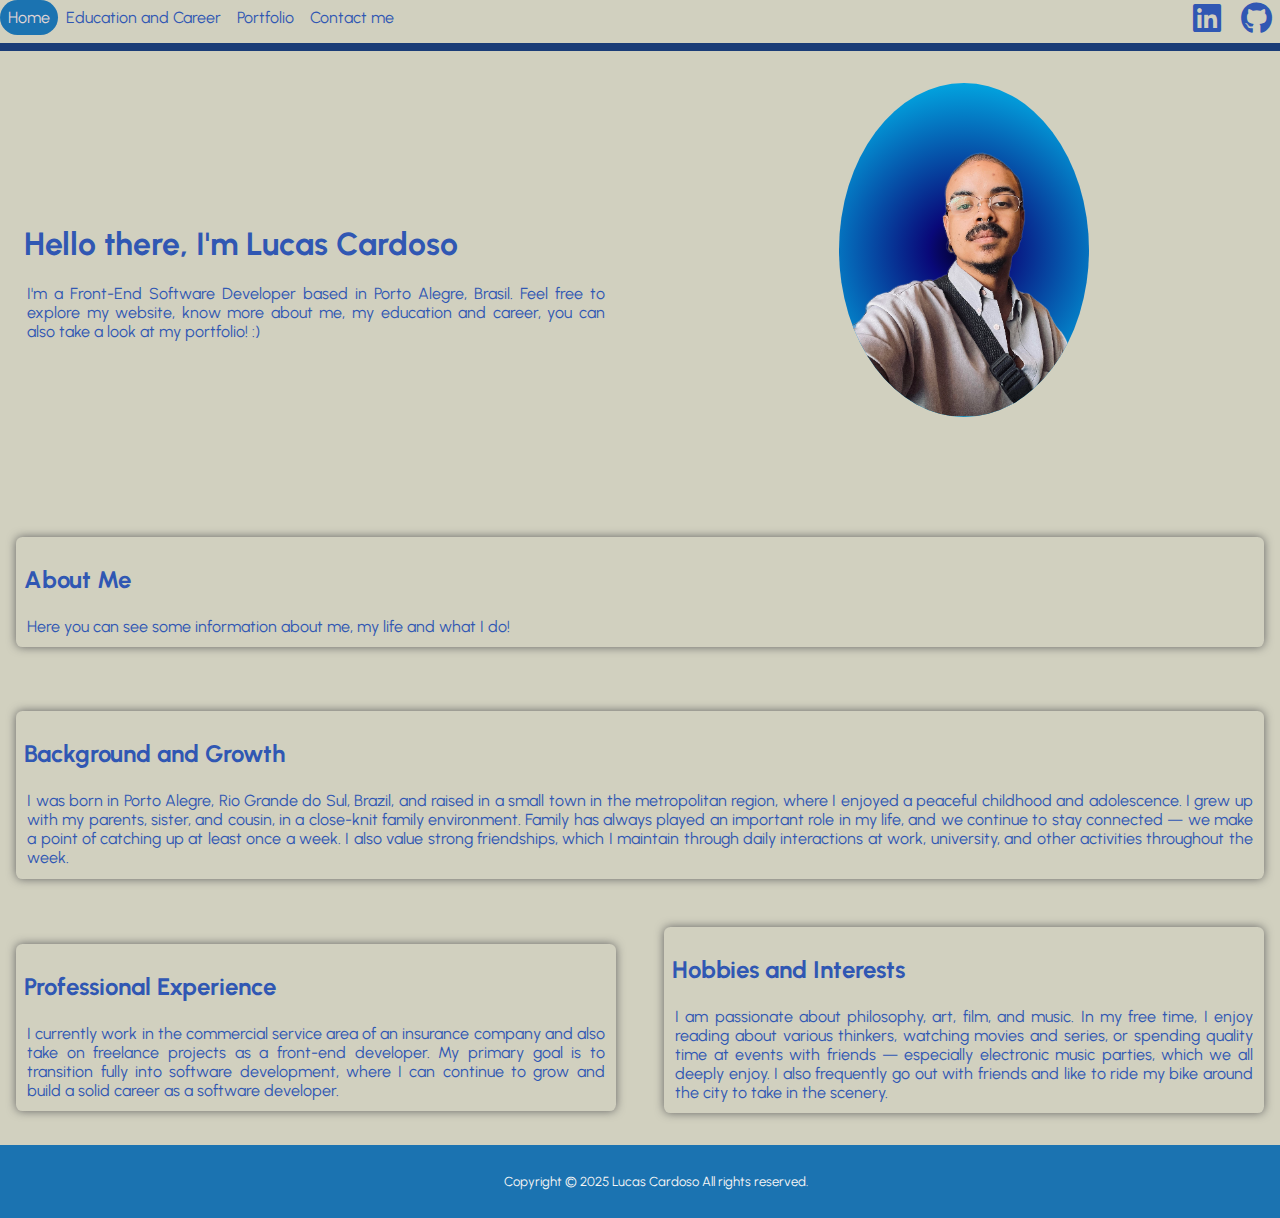
<file: index.html>
<!DOCTYPE html>
<html lang="en">
<head>
    <meta charset="UTF-8">
    <meta name="viewport" content="width=device-width, initial-scale=1.0">
    <title>Lucas Cardoso - Home</title>
    <link rel="stylesheet" href="css/index-style.css">
    <link rel="preconnect" href="https://fonts.googleapis.com">
    <link rel="preconnect" href="https://fonts.gstatic.com" crossorigin>
    <link href="https://fonts.googleapis.com/css2?family=Urbanist:ital,wght@0,100..900;1,100..900&display=swap" rel="stylesheet">
    <link rel="stylesheet" href="https://cdnjs.cloudflare.com/ajax/libs/font-awesome/6.7.2/css/all.min.css" integrity="sha512-Evv84Mr4kqVGRNSgIGL/F/aIDqQb7xQ2vcrdIwxfjThSH8CSR7PBEakCr51Ck+w+/U6swU2Im1vVX0SVk9ABhg==" crossorigin="anonymous" referrerpolicy="no-referrer" />
</head>
<body>
    <header id="header desktkop">    <!-- Header start-->
        <nav id="navbar">
            <ul id="navlist">
                <li class="page-link" id="homepage"><a href="/index.html" id="index">Home</a></li>
                <li class="page-link" id="career academic page"><a href="./navegation/career-academic.html" id="education">Education and Career</a></li>
                <li class="page-link" id="portoflio page"><a href="./navegation/portfolio.html" id="portfolio">Portfolio</a></li>
                <li class="page-link" id="contact page"><a href="./navegation/contact.html" id="contact">Contact me</a></li>
            </ul>
            <div id="icons-container">
                <a href="https://www.linkedin.com/in/lucas-salati-cardoso/"><i class="fa-brands fa-linkedin menu-icon"></i></a>
                <a href="https://github.com/lucassalatic"><i class="fa-brands fa-github menu-icon"></i></a>
            </div>
        </nav>
    </header>          <!-- Header end -->
    <hr>
    <main  id="main content">   <!--Content start -->
        <div id="presentation content">
            <h1 id="title">Hello there, I'm Lucas Cardoso</h1>
            <p id="subtitle">I'm a Front-End Software Developer based in Porto Alegre, Brasil. 
                Feel free to explore my website, know more about me, my education and career, 
                you can also take a look at my portfolio! :)
            </p>
        </div>
        <div id="img-content">
            <img src="/img/profile-picture-fotor-bg-remover-20250704214750.png" alt="Lucas Cardoso profile picture" id="image-homepage">
            <div class="shape-1"></div>
        </div>
        <div id="about-me">
            <h2>About Me</h2>
            <p>
                Here you can see some information about me, my life and what I do!
            </p>
        </div>
        <div id="life-growth">
            <h2>Background and Growth</h2>
            <p>
                 I was born in Porto Alegre, Rio Grande do Sul, Brazil, 
                 and raised in a small town in the metropolitan region, 
                 where I enjoyed a peaceful childhood and adolescence. 
                 I grew up with my parents, sister, and cousin, in a close-knit 
                 family environment. Family has always played an important role 
                 in my life, and we continue to stay connected — we make a point
                  of catching up at least once a week. I also value strong friendships, 
                  which I maintain through daily interactions at work, university, 
                  and other activities throughout the week.
            </p>
        </div>
   
        <div id="work-experience"> 
            <h2>Professional Experience</h2>
            <p>
                 I currently work in the commercial service area of an insurance 
                 company and also take on freelance projects as a front-end developer. 
                 My primary goal is to transition fully into software development, 
                 where I can continue to grow and build a solid career as a software developer.
            </p>
        </div>
  
        <div id="hobbies">
            <h2>Hobbies and Interests</h2>
            <p>
                I am passionate about philosophy, art, film, and music. 
                In my free time, I enjoy reading about various thinkers, 
                watching movies and series, or spending quality time at 
                events with friends — especially electronic music parties, 
                which we all deeply enjoy. I also frequently go out with friends 
                and like to ride my bike around the city to take in the scenery.
            </p>
        </div>
    </main>             <!--Content end-->
  
    <footer>        <!-- Footer start -->
        <h3 id="foot-text">Copyright © 2025 Lucas Cardoso All rights reserved.</h3>
    </footer>          <!--Footer end-->
</body>
</html>
</file>
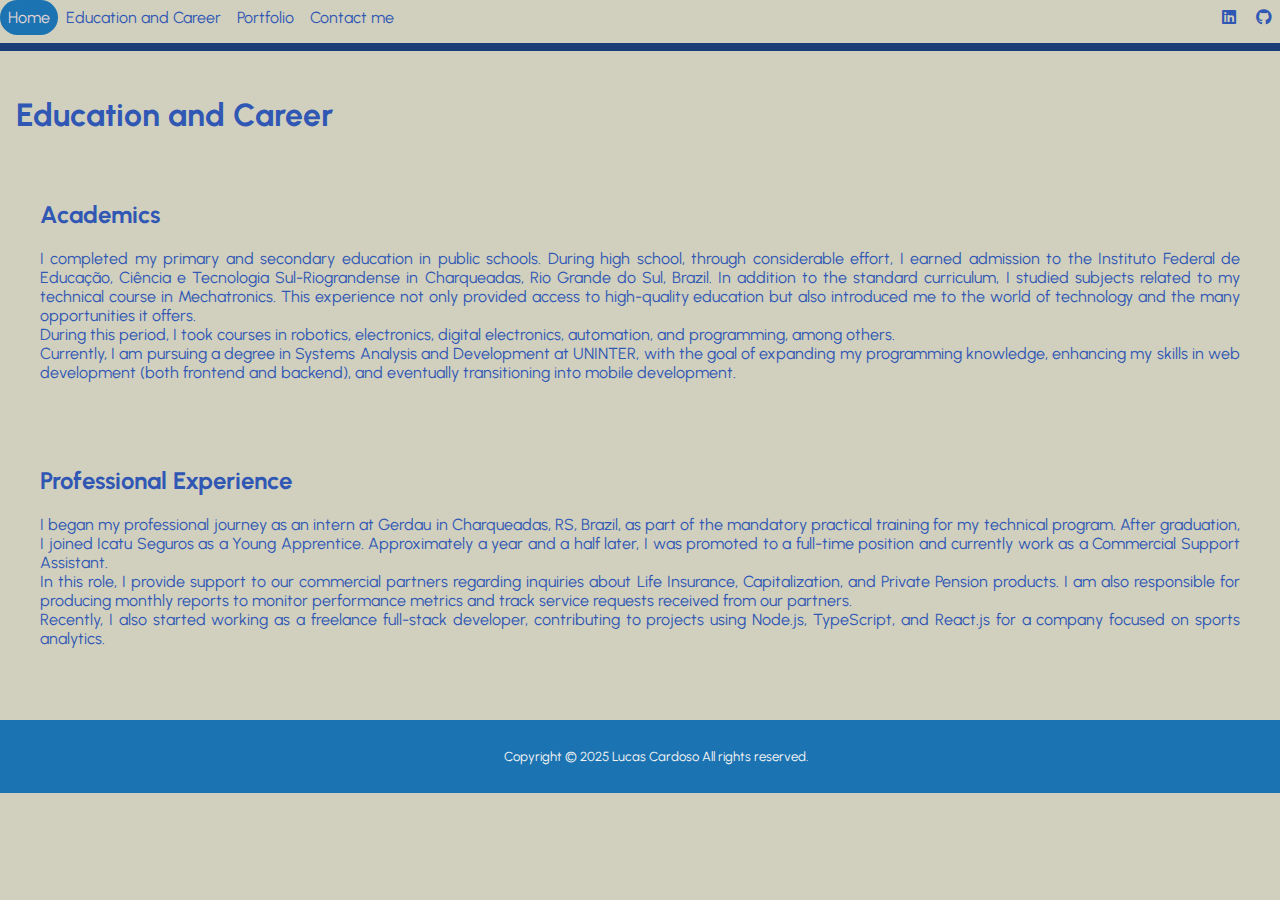
<file: navegation/career-academic.html>
<!DOCTYPE html>
<html lang="en">
<head>
    <meta charset="UTF-8">
    <meta name="viewport" content="width=device-width, initial-scale=1.0">
    <title>Education and Career</title>
    <link rel="stylesheet" href="/css/career-academic.css">
    <link rel="preconnect" href="https://fonts.googleapis.com">
    <link rel="preconnect" href="https://fonts.gstatic.com" crossorigin>
    <link href="https://fonts.googleapis.com/css2?family=Urbanist:ital,wght@0,100..900;1,100..900&display=swap" rel="stylesheet">
    <link rel="stylesheet" href="https://cdnjs.cloudflare.com/ajax/libs/font-awesome/6.7.2/css/all.min.css" integrity="sha512-Evv84Mr4kqVGRNSgIGL/F/aIDqQb7xQ2vcrdIwxfjThSH8CSR7PBEakCr51Ck+w+/U6swU2Im1vVX0SVk9ABhg==" crossorigin="anonymous" referrerpolicy="no-referrer" />
</head>
<body>
    <header id="header desktkop">    <!-- Header start-->
        <nav id="navbar">
            <ul id="navlist">
                <li class="page-link" id="homepage"><a href="/index.html" id="index">Home</a></li>
                <li class="page-link" id="career academic page"><a href="./career-academic.html" id="education">Education and Career</a></li>
                <li class="page-link" id="portoflio page"><a href="./portfolio.html" id="portfolio">Portfolio</a></li>
                <li class="page-link" id="contact page"><a href="./contact.html" id="contact">Contact me</a></li>
            </ul>
            <div id="icons-container">
                <a href="https://www.linkedin.com/in/lucas-salati-cardoso/"><i class="fa-brands fa-linkedin menu-icon"></i></a>
                <a href="https://github.com/lucassalatic"><i class="fa-brands fa-github menu-icon"></i></a>
            </div>
        </nav>
    </header>          <!-- Header end -->
    <hr>

    <main id="main-container">
        <h1>Education and Career</h1>
        <section class="career-academic">
            <h2>Academics</h2>
            <p>
                I completed my primary and secondary education in public schools. 
                During high school, through considerable effort, I earned admission 
                to the Instituto Federal de Educação, Ciência e Tecnologia Sul-Riograndense 
                in Charqueadas, Rio Grande do Sul, Brazil. In addition to the standard curriculum, 
                I studied subjects related to my technical course in Mechatronics. This experience 
                not only provided access to high-quality education but also introduced me to the 
                world of technology and the many opportunities it offers. 
                <br>
                During this period, I took courses in robotics, electronics, digital electronics, automation, and programming, among others.
                <br>
                Currently, I am pursuing a degree in Systems Analysis and Development at UNINTER, 
                with the goal of expanding my programming knowledge, enhancing my skills in web 
                development (both frontend and backend), and eventually transitioning into mobile development.

            </p>
        </section>
        <section class="career-academic">
            <h2>Professional Experience</h2>
            <p>
                I began my professional journey as an intern at Gerdau in Charqueadas, RS, Brazil, 
                as part of the mandatory practical training for my technical program. After graduation,
                 I joined Icatu Seguros as a Young Apprentice. Approximately a year and a half later, 
                 I was promoted to a full-time position and currently work as a Commercial Support Assistant.
                 <br>
                In this role, I provide support to our commercial partners regarding inquiries about
                 Life Insurance, Capitalization, and Private Pension products. I am also responsible for 
                 producing monthly reports to monitor performance metrics and track service requests 
                 received from our partners.
                 <br>
                Recently, I also started working as a freelance full-stack developer, contributing 
                to projects using Node.js, TypeScript, and React.js for a company focused on sports analytics.

            </p>
        </section>
    </main>
    <footer>        <!-- Footer start -->
        <div>
            <h3 id="foot-text">Copyright © 2025 Lucas Cardoso All rights reserved.</h3>
        </div>
    </footer>          <!--Footer end-->
</body>
</html>
</file>
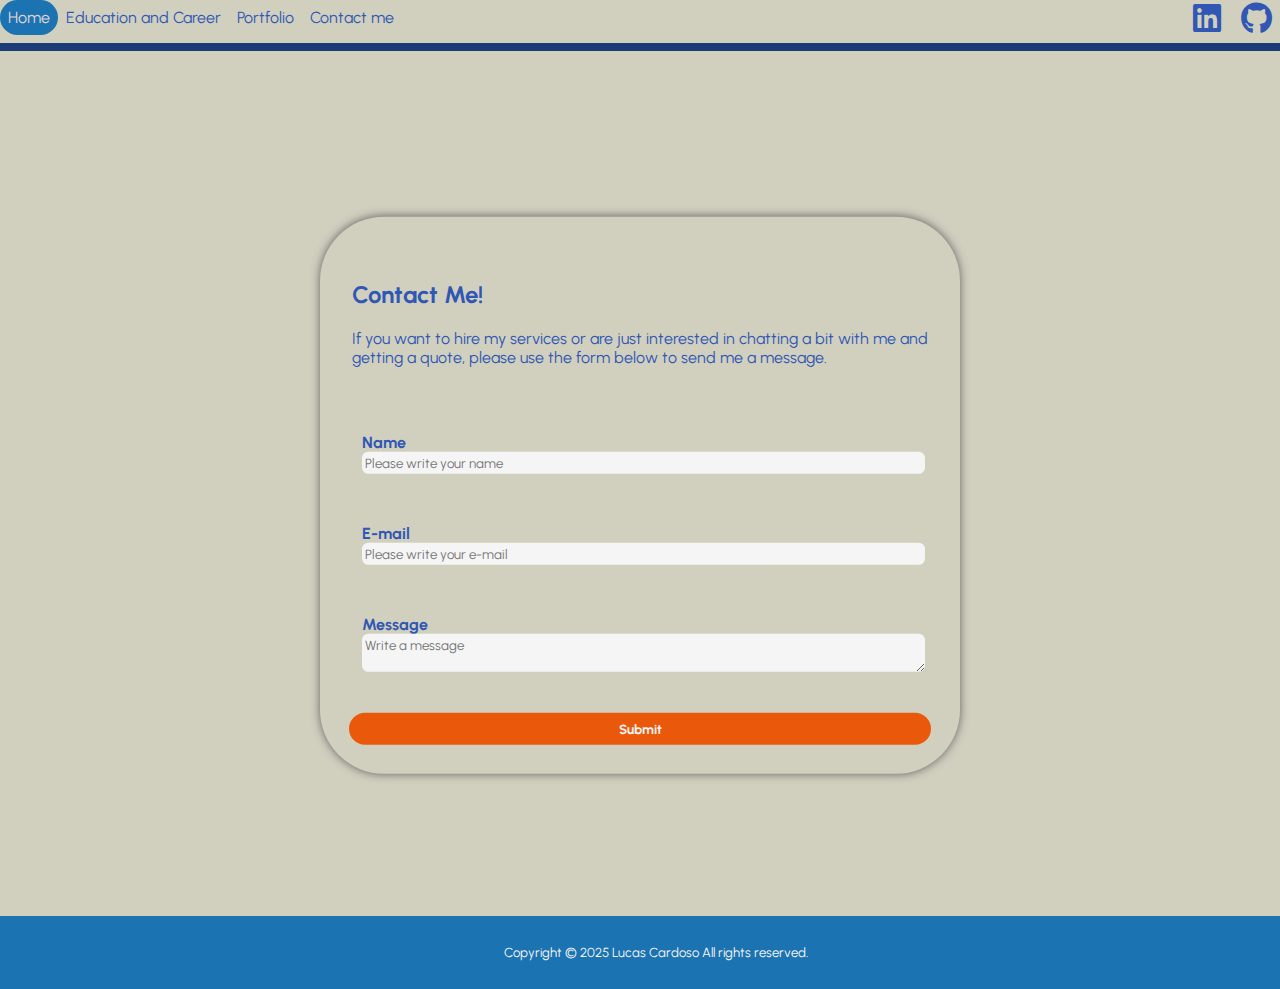
<file: navegation/contact.html>
<!DOCTYPE html>
<html lang="en">
<head>
    <meta charset="UTF-8">
    <meta name="viewport" content="width=device-width, initial-scale=1.0">
    <title>Contact me</title>
    <link rel="stylesheet" href="/css/contact-style.css">
    <link rel="preconnect" href="https://fonts.googleapis.com">
    <link rel="preconnect" href="https://fonts.gstatic.com" crossorigin>
    <link href="https://fonts.googleapis.com/css2?family=Urbanist:ital,wght@0,100..900;1,100..900&display=swap" rel="stylesheet">
    <link rel="stylesheet" href="https://cdnjs.cloudflare.com/ajax/libs/font-awesome/6.7.2/css/all.min.css" integrity="sha512-Evv84Mr4kqVGRNSgIGL/F/aIDqQb7xQ2vcrdIwxfjThSH8CSR7PBEakCr51Ck+w+/U6swU2Im1vVX0SVk9ABhg==" crossorigin="anonymous" referrerpolicy="no-referrer" />
</head>
<body>
  <header id="header desktkop">    <!-- Header start-->
        <nav id="navbar">
            <ul id="navlist">
                <li class="page-link" id="homepage"><a href="/index.html" id="index">Home</a></li>
                <li class="page-link" id="career academic page"><a href="./career-academic.html" id="education">Education and Career</a></li>
                <li class="page-link" id="portoflio page"><a href="./portfolio.html" id="portfolio">Portfolio</a></li>
                <li class="page-link" id="contact page"><a href="./contact.html" id="contact">Contact me</a></li>
            </ul>
            <div id="icons-container">
                <a href="https://www.linkedin.com/in/lucas-salati-cardoso/"><i class="fa-brands fa-linkedin menu-icon"></i></a>
                <a href="https://github.com/lucassalatic"><i class="fa-brands fa-github menu-icon"></i></a>
            </div>
        </nav>
    </header>          <!-- Header end -->
    <hr>
    <div id="contact-form">
        <div class="form-text">
            <h2>Contact Me!</h2>
            <p>
                If you want to hire my services or are just interested 
                in chatting a bit with me and getting a quote, please use 
                the form below to send me a message.
            </p>
        </div>
        <form action="post">
            <div class="form-group">
                <label for="name">Name</label>
                <input type="text" name="username" id="name" placeholder="Please write your name">
            </div>
            <div class="form-group">
                <label for="email">E-mail</label>
                <input type="email" name="user-email" id="email" placeholder="Please write your e-mail">
            </div>
            <div class="form-group">
                <label for="user-message">Message</label>
                <textarea name="message" id="user-message" placeholder="Write a message"></textarea>
            </div>
            <button>Submit</button>
        </form>
    </div>
    <footer>
        <h3 id="foot-text">Copyright © 2025 Lucas Cardoso All rights reserved.</h3>
    </footer>
</body>
</html>
</file>
<file: css/index-style.css>
/* Universal style */
@import url('https://fonts.googleapis.com/css2?family=Urbanist:ital,wght@0,100..900;1,100..900&display=swap');

/* project color palete

background rgb(81.771% 81.753% 74.755%);
option 1 rgb(19.001% 34.279% 70.074%); letters
option 2 rgb(10.175% 23.692% 46.534%); buttons
option 3 rgb(10.564% 45.122% 69.458%); links:hover
option 4 #ea580c buttons
*/


*{
    font-family: "Urbanist", sans-serif;
    font-optical-sizing: auto;
    font-style: normal;
    color: rgb(19.001% 34.279% 70.074%);
    text-align: justify;
}

body{
    margin: 0;
    padding: 0;
    box-sizing: border-box;
    background-color: rgb(81.771% 81.753% 74.755%);
}

hr{
    height: 0.5rem;
    width: 100%;
    border: none;
    background-color: rgb(10.175% 23.692% 46.534%);
}




/* Header style */

#headerdesktop{
    width: 100%;
    padding: 1.5rem 1rem;
}

#navbar{
    width: 100%;
    display: flex;
    align-items: center;
    justify-content: space-between;
    border-bottom: 3rem rgb(10.175% 23.692% 46.534%);
}

#navlist{
    list-style-type: none;
    margin: 0;
    padding: 0;
    display: flex;
}

ul#navlist li a{
    text-decoration: none;
    float: left;
    padding: 0.5rem;
    color: rgb(19.001% 34.279% 70.074%);
}

ul#navlist li a:hover{
    color: rgb(224, 214, 214);
    background-color: rgb(10.564% 45.122% 69.458%);
    border-radius: 2.5rem;
}

.page-link.active a{
    font-weight: 500;
    border-bottom: 3px white;
}

.menu-icon{
    margin: 0 0.5rem;
    font-size: 2rem;
}


/* Homepage Content*/
main{
    display: grid;
    width: auto;
    grid-template-columns: 1fr 1fr;
    row-gap: 2rem;
    column-gap: 1rem;
    align-items: center;
}
main div{
    padding: 0.5rem;
    margin: 1rem;
}

    
#presentation-content{
    display: grid;
    /* grid-row-start / grid column-star
               grid-row-end   / grid-column-end   */
    grid-area: 1 / 1 / 2 / 2;
    justify-content: center;
}

#img-content{
    display: grid;
    grid-area: 1 / 2 / 2 / 3;
    justify-items: center;
}

#img-content img{
    box-shadow:  10px rgba(100, 100, 100, 100);
}

#about-me{
    display: grid;
    grid-area: 2 / 1 / 3 / 3;
    border: 1rem rgb(10.175% 23.692% 46.534%);
    justify-content: start;

    box-shadow: 0 0 10px rgba(100, 100, 100, 100);
    border: none;
    border-radius: 0.4rem;
}

#about-me> h1, p{
    margin: 0.2rem;
}

#life-growth{
    display: grid;
    grid-area: 3/ 1 / 4 / 3;
    justify-content: center;

    box-shadow: 0 0 10px rgba(100, 100, 100, 100);
    border: none;
    border-radius: 0.4rem;
}

#work-experience{
    display: grid;
    grid-area: 4 / 1 / 5 / 2;
    justify-content: center;

    box-shadow: 0 0 10px rgba(100, 100, 100, 100);
    border: none;
    border-radius: 0.4rem;
}


#hobbies{
    display: grid;
    grid-area: 4 / 2 / 5 / 3;
    justify-content: center;
    margin-top: 0;

    box-shadow: 0 0 10px rgba(100, 100, 100, 100);
    border: none;
    border-radius: 0.4rem;
}

#image-homepage{
    width: 250px;
    border-radius: 100%;
    background: #020024;
    background: radial-gradient(circle,rgba(2, 0, 36, 1) 0%, rgba(9, 9, 121, 1) 17%, rgba(0, 212, 255, 1) 100%);
    z-index: 10;
}


footer{
    background-color: rgb(10.564% 45.122% 69.458%);
    font-size: 0.7rem;
    color:whitesmoke;
    width: 100%;
    margin-top: 1rem;
    padding: 1rem;
    display: flex;
    justify-content: center;
    position: absolute;
    align-items: flex-end;
}

#foot-text{
    color: whitesmoke;
    font-weight: 400;
}
</file>
<file: css/career-academic.css>
/* Universal style */
@import url('https://fonts.googleapis.com/css2?family=Urbanist:ital,wght@0,100..900;1,100..900&display=swap');

/* project color palete

background rgb(81.771% 81.753% 74.755%);
option 1 rgb(19.001% 34.279% 70.074%); letters
option 2 rgb(10.175% 23.692% 46.534%); buttons
option 3 rgb(10.564% 45.122% 69.458%); links:hover
option 4 #ea580c buttons
*/


*{
    font-family: "Urbanist", sans-serif;
    font-optical-sizing: auto;
    font-style: normal;
    color: rgb(19.001% 34.279% 70.074%);
    text-align: justify;
}

body{
    margin: 0;
    padding: 0;
    box-sizing: border-box;
    background-color: rgb(81.771% 81.753% 74.755%);
}


hr{
    height: 0.5rem;
    border: none;
    background-color: rgb(10.175% 23.692% 46.534%);
}


/* Header style */

#headerdesktop{
    width: 100%;
    padding: 1.5rem 1rem;
}

#navbar{
    width: 100%;
    display: flex;
    align-items: center;
    justify-content: space-between;

}

#navlist{
    list-style-type: none;
    margin: 0;
    padding: 0;
    display: flex;
}

ul#navlist li a{
    text-decoration: none;
    float: left;
    padding: 0.5rem;
    color: rgb(19.001% 34.279% 70.074%);
}

ul#navlist li a:hover{
    color: rgb(224, 214, 214);
    background-color: rgb(10.564% 45.122% 69.458%);
    border-radius: 2.5rem;
}

.page-link.active a{
    font-weight: 500;
    border-bottom: 3px white;
}

.menu-icon{
    margin: 0 0.5rem;
}



/*  Main content  */

#main-container{
    display: flex;
    flex-direction: column;
    padding: 1rem;
}

.career-academic{
    margin: 0.5rem;
    padding: 1rem;
}

.career-academic p{
    text-align: justify;
}

/*Footer*/

footer{
    background-color: rgb(10.564% 45.122% 69.458%);
    font-size: 0.7rem;
    color:whitesmoke;
    width: 100%;
    margin-top: 1rem;
    padding: 1rem;
    display: flex;
    justify-content: center;
    position: absolute;
    align-items: flex-end;
}

#foot-text{
    color: whitesmoke;
    font-weight: 400;
}
</file>
<file: css/contact-style.css>
/* Universal style */
@import url('https://fonts.googleapis.com/css2?family=Urbanist:ital,wght@0,100..900;1,100..900&display=swap');

/* project color palete

background rgb(81.771% 81.753% 74.755%);
option 1 rgb(19.001% 34.279% 70.074%); letters
option 2 rgb(10.175% 23.692% 46.534%); 
option 3 rgb(10.564% 45.122% 69.458%); links:hover
option 4 #ea580c buttons
*/


*{
    font-family: "Urbanist", sans-serif;
    font-optical-sizing: auto;
    font-style: normal;
    color: rgb(19.001% 34.279% 70.074%);
}

body{
    margin: 0;
    padding: 0;
    box-sizing: border-box;
    background-color: rgb(81.771% 81.753% 74.755%);
}


hr{
    height: 0.5rem;
    width: 100%;
    border: none;
    background-color: rgb(10.175% 23.692% 46.534%);
}


/* Header style */

#headerdesktop{
    width: 100%;
    padding: 1.5rem 1rem;
}

#navbar{
    width: 100%;
    display: flex;
    align-items: center;
    justify-content: space-between;
    border-bottom: 1rem rgb(10.175% 23.692% 46.534%);
}

#navlist{
    list-style-type: none;
    margin: 0;
    padding: 0;
    display: flex;
}

ul#navlist li a{
    text-decoration: none;
    float: left;
    padding: 0.5rem;
    color: rgb(19.001% 34.279% 70.074%);
}

ul#navlist li a:hover{
    color: rgb(224, 214, 214);
    background-color: rgb(10.564% 45.122% 69.458%);
    border-radius: 2.5rem;
}

.page-link.active a{
    border-bottom: 3px white;
}

.menu-icon{
    margin: 0 0.5rem;
    font-size: 2rem;
}



/*Form style*/

#contact-form{
    position: absolute;
    top: 55%;
    left: 50%;
    transform: translate(-50%, -50%);
    align-items: center;
    border-radius: 4rem;
    box-shadow: 0 0 10px rgba(100, 100, 100, 100);
    border: none;

}

form{
    display: grid;
    gap: 1.5rem;
    padding: 1.8rem;
}
label{
    display: block;
    font-weight: bold;
}

button{
    padding: 0.5rem 1.5rem;
    border: none;
    background-color: #ea580c;
    border-radius: 1rem;
    cursor: pointer;
    color: whitesmoke;
    font-weight: bold;
}


.form-group{
    margin: 0.3rem;
    padding: 0.5rem;
}

.form-text{
    margin: 1.5rem 2rem;
    padding-top: 1.2rem;
}

.form-text p{
    text-align: justify;
}

input, textarea{
    width: 100%;
    padding: 0.2rem;
    background-color: whitesmoke;
    border: none;
    border-radius: 0.4rem;
}


/*Footer*/

footer{
    background-color: rgb(10.564% 45.122% 69.458%);
    font-size: 0.7rem;
    color:whitesmoke;
    width: 100%;
    margin-top: 1rem;
    padding: 1rem;
    display: flex;
    justify-content: center;
    position: absolute;
    top: 100%;
}

#foot-text{
    color: whitesmoke;
    font-weight: 400;
}
</file>
